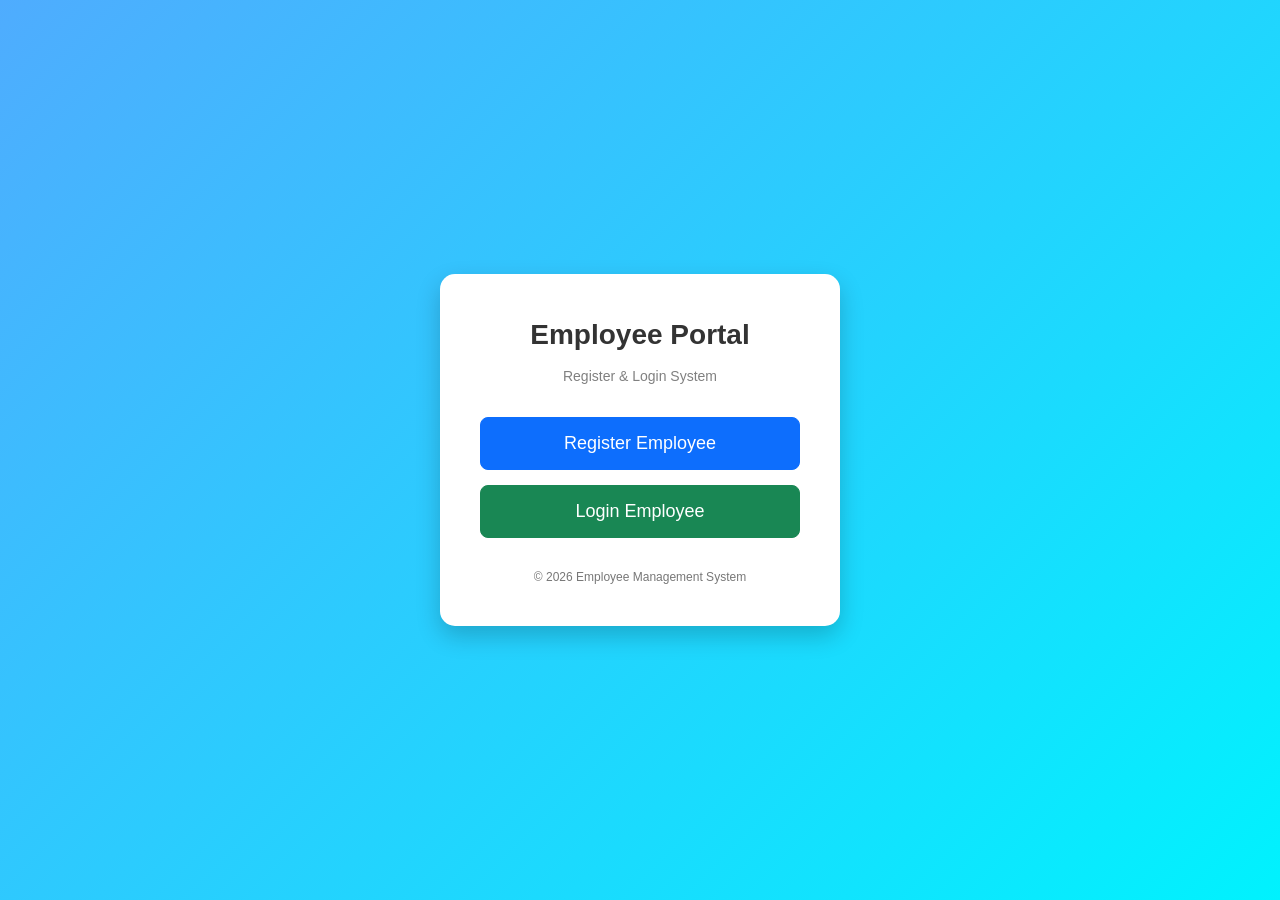
<file: src/main/resources/static/index.html>
<!DOCTYPE html>
<html lang="en">
<head>
    <meta charset="UTF-8">
    <meta name="viewport" content="width=device-width, initial-scale=1.0">
    <title>Employee Management System</title>

    <!-- Bootstrap CSS -->
    <link href="https://cdn.jsdelivr.net/npm/bootstrap@5.3.3/dist/css/bootstrap.min.css" rel="stylesheet">

    <!-- Custom CSS -->
    <link rel="stylesheet" href="style.css">
    
</head>

<body>

<div class="card-box">

    <div class="title">Employee Portal</div>
    <div class="subtitle">Register & Login System</div>

    <!-- Spring Boot routes -->
    <a href="/register" class="btn btn-primary btn-custom">Register Employee</a>
    <a href="/login" class="btn btn-success btn-custom">Login Employee</a>

    <div class="footer-text">
        © 2026 Employee Management System
    </div>

</div>

</body>
</html>
</file>
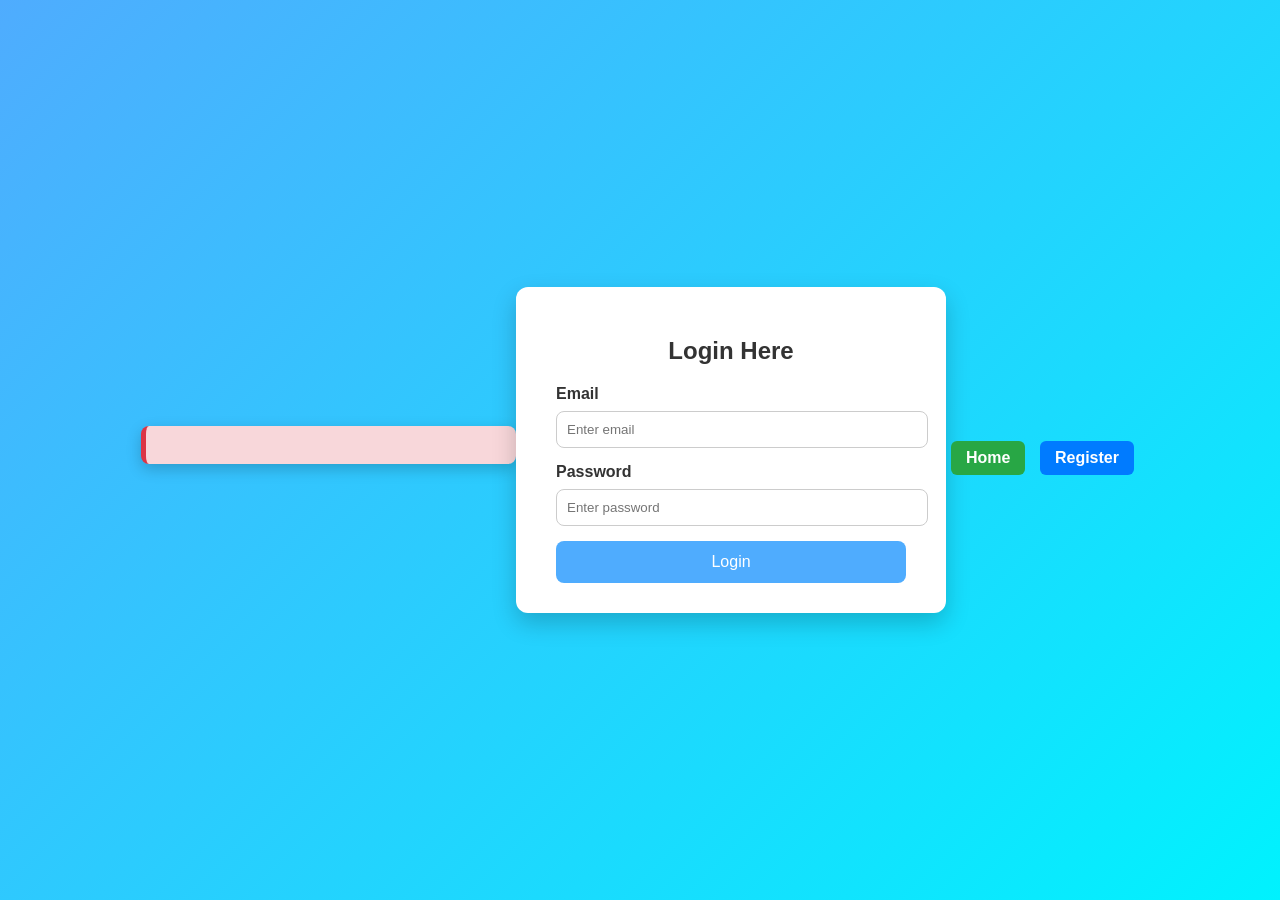
<file: src/main/resources/templates/login.html>
<!DOCTYPE html>
<html xmlns:th="http://www.thymeleaf.org">
<head>
    <title>User Form</title>
    <meta charset="UTF-8">

    <style>
        body {
            background: linear-gradient(135deg, #4facfe, #00f2fe);
            font-family: Arial, sans-serif;
            display: flex;
            justify-content: center;
            align-items: center;
            height: 100vh;
            margin: 0;
        }

        .form-box {
            background: #fff;
            padding: 30px 40px;
            border-radius: 12px;
            width: 350px;
            box-shadow: 0 10px 25px rgba(0,0,0,0.2);
        }

        h2 {
            text-align: center;
            margin-bottom: 20px;
            color: #333;
        }

        input[type="text"],
        input[type="email"],
        input[type="password"] {
            width: 100%;
            padding: 10px;
            margin: 8px 0 15px 0;
            border: 1px solid #ccc;
            border-radius: 8px;
            outline: none;
        }

        input[type="text"]:focus,
        input[type="email"]:focus,
        input[type="password"]:focus {
            border-color: #4facfe;
        }

        input[type="submit"] {
            width: 100%;
            padding: 12px;
            background: #4facfe;
            color: white;
            border: none;
            border-radius: 8px;
            font-size: 16px;
            cursor: pointer;
            transition: 0.3s;
        }

        input[type="submit"]:hover {
            background: #00c6ff;
            transform: scale(1.03);
        }

        label {
            font-weight: bold;
            color: #333;
        }
	  /* Message Styling */
	     .msg {
	         width: 350px;
	         padding: 10px;
	         margin-bottom: 10px;
	         text-align: center;
	         border-radius: 8px;
	         font-weight: bold;
	         box-shadow: 0 5px 15px rgba(0,0,0,0.2);
	     }

	  

	     .error {
	         background-color: #f8d7da;
	         color: #721c24;
	         border-left: 5px solid #dc3545;
	     }
	     /* Links */
	       .links {
	           margin-top: 15px;
	           text-align: center;
	       }

	       .links a {
	           text-decoration: none;
	           padding: 8px 15px;
	           margin: 5px;
	           display: inline-block;
	           border-radius: 6px;
	           font-weight: bold;
	           transition: 0.3s;
	       }
		 .home {
		            background: #28a745;
		            color: white;
		        }

		        .home:hover {
		            background: #218838;
		        }

		        .register {
		            background: #007bff;
		            color: white;
		        }
			  .register:hover {
			            background: #0056b3;
			        }

    </style>
</head>

<body>

	<div th:if="${Error}" class="msg error">
			<h3 th:text="${Error}"></h3>
		</div>

<div class="form-box">

    <h2>Login Here</h2>

    <form  th:action="@{/loginform}" th:object="${employee}" method="post">

        <label>Email</label>
        <input type="email" name="email" placeholder="Enter email" th:fieldt="*{email}">

        <label>Password</label>
        <input type="password" name="password" placeholder="Enter password" th:field="*{password}">

        <input type="submit" value="Login">

    </form>

</div>
<div class="links">
    <a href="/" class="home">Home</a>
    <a href="/register" class="register">Register</a>
</div>
</body>
</html>
</file>
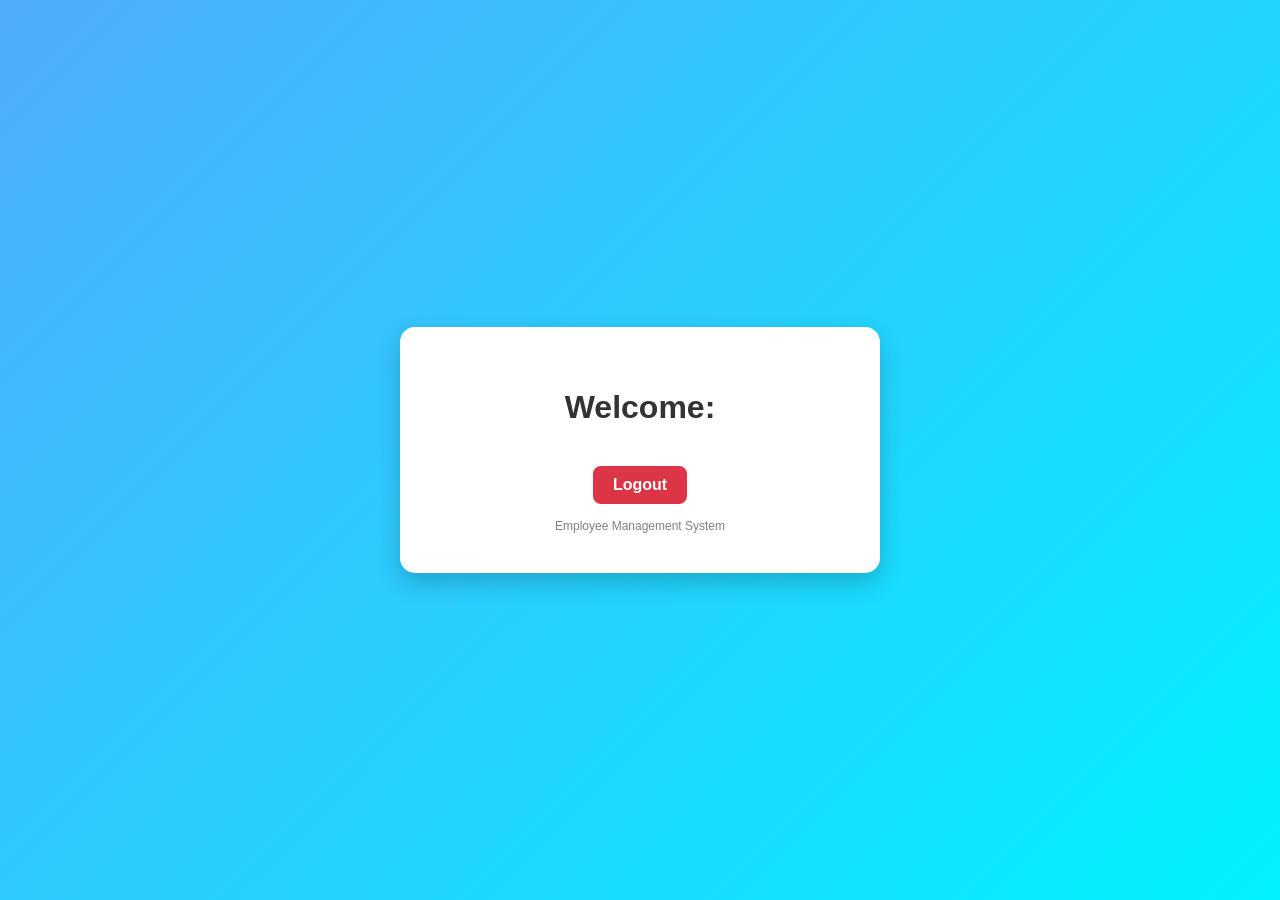
<file: src/main/resources/templates/profile.html>
<!DOCTYPE html>
<html xmlns:th="http://www.thymeleaf.org">
<head>
    <meta charset="UTF-8">
    <meta name="viewport" content="width=device-width, initial-scale=1.0">
    <title>Welcome Page</title>

    <style>
        body {
            background: linear-gradient(135deg, #4facfe, #00f2fe);
            font-family: Arial, sans-serif;
            display: flex;
            justify-content: center;
            align-items: center;
            height: 100vh;
            margin: 0;
            flex-direction: column;
        }

        .card {
            background: #fff;
            padding: 40px;
            border-radius: 15px;
            text-align: center;
            width: 400px;
            box-shadow: 0 10px 25px rgba(0,0,0,0.2);
        }

        h1 {
            color: #333;
            margin-bottom: 20px;
        }

        .username {
            color: #4facfe;
            font-weight: bold;
        }

        .logout-btn {
            display: inline-block;
            margin-top: 20px;
            padding: 10px 20px;
            background: #dc3545;
            color: white;
            text-decoration: none;
            border-radius: 8px;
            font-weight: bold;
            transition: 0.3s;
        }

        .logout-btn:hover {
            background: #b52a37;
            transform: scale(1.05);
        }

        .footer {
            margin-top: 15px;
            font-size: 12px;
            color: gray;
        }
    </style>

</head>

<body>

<div class="card">

    <h1>
        Welcome:
        <span class="username" th:text="${modelname}"></span>
    </h1>

    <a class="logout-btn" th:href="@{/logout}">Logout</a>

    <div class="footer">
        Employee Management System
    </div>

</div>

</body>
</html>
</file>
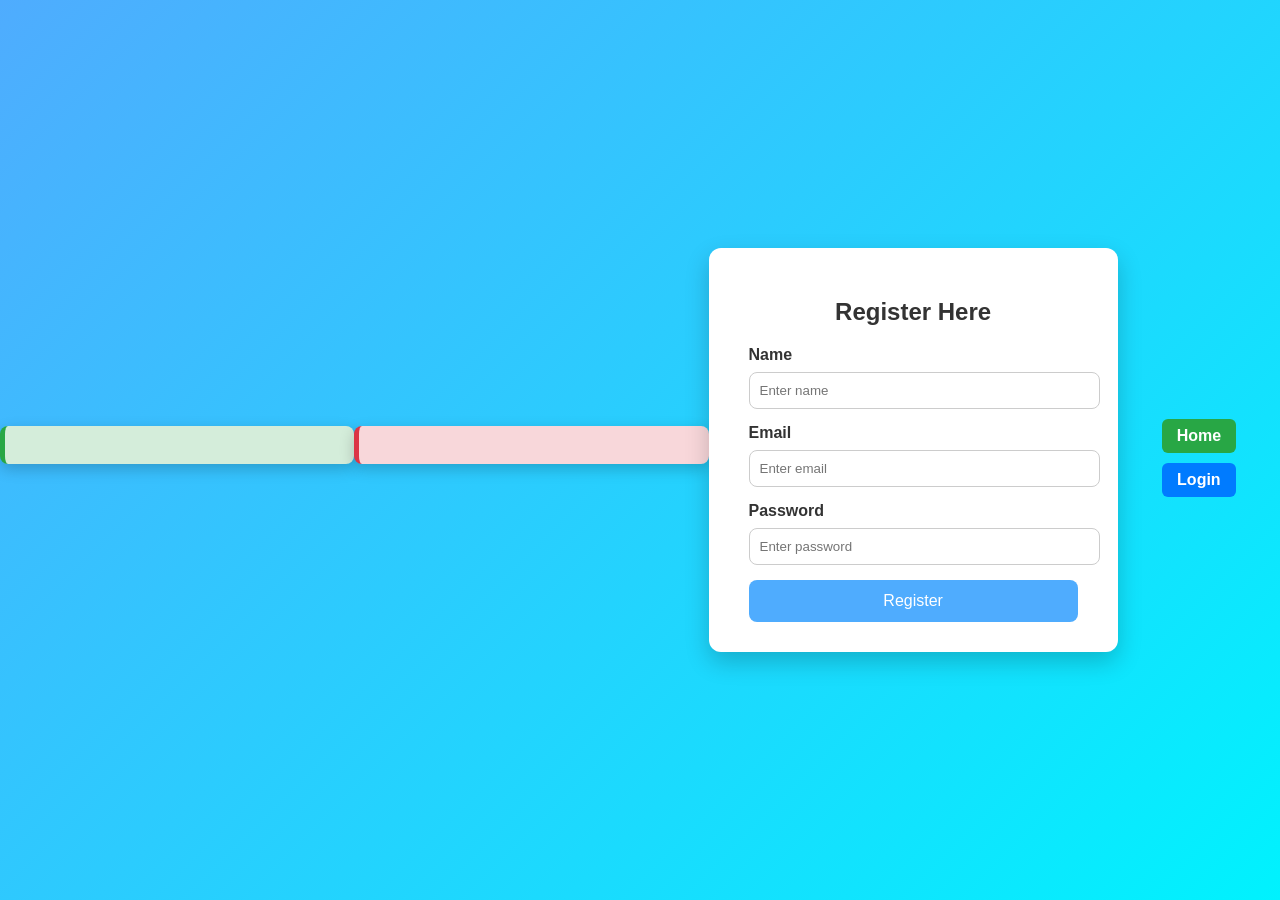
<file: src/main/resources/templates/register.html>
<!DOCTYPE html>
<html xmlns:th="http://www.thymeleaf.org">
<head>
    <title>User Form</title>
    <meta charset="UTF-8">

    <style>
        body {
            background: linear-gradient(135deg, #4facfe, #00f2fe);
            font-family: Arial, sans-serif;
            display: flex;
            justify-content: center;
            align-items: center;
            height: 100vh;
            margin: 0;
        }

        .form-box {
            background: #fff;
            padding: 30px 40px;
            border-radius: 12px;
            width: 350px;
            box-shadow: 0 10px 25px rgba(0,0,0,0.2);
        }

        h2 {
            text-align: center;
            margin-bottom: 20px;
            color: #333;
        }

        input[type="text"],
        input[type="email"],
        input[type="password"] {
            width: 100%;
            padding: 10px;
            margin: 8px 0 15px 0;
            border: 1px solid #ccc;
            border-radius: 8px;
            outline: none;
        }

        input[type="text"]:focus,
        input[type="email"]:focus,
        input[type="password"]:focus {
            border-color: #4facfe;
        }

        input[type="submit"] {
            width: 100%;
            padding: 12px;
            background: #4facfe;
            color: white;
            border: none;
            border-radius: 8px;
            font-size: 16px;
            cursor: pointer;
            transition: 0.3s;
        }

        input[type="submit"]:hover {
            background: #00c6ff;
            transform: scale(1.03);
        }

        label {
            font-weight: bold;
            color: #333;
        }
	  /* Message Styling */
	     .msg {
	         width: 350px;
	         padding: 10px;
	         margin-bottom: 10px;
	         text-align: center;
	         border-radius: 8px;
	         font-weight: bold;
	         box-shadow: 0 5px 15px rgba(0,0,0,0.2);
	     }

	     .success {
	         background-color: #d4edda;
	         color: #155724;
	         border-left: 5px solid #28a745;
	     }

	     .error {
	         background-color: #f8d7da;
	         color: #721c24;
	         border-left: 5px solid #dc3545;
	     }
	     /* Footer Links */
	           .links {
	               margin-top: 15px;
	               text-align: center;
	           }

	           .links a {
	               text-decoration: none;
	               padding: 8px 15px;
	               margin: 5px;
	               display: inline-block;
	               border-radius: 6px;
	               font-weight: bold;
	               transition: 0.3s;
	           }

	           .home {
	               background: #28a745;
	               color: white;
	           }

	           .home:hover {
	               background: #218838;
	           }

	           .login {
	               background: #007bff;
	               color: white;
	           }

	           .login:hover {
	               background: #0056b3;
	           }

    </style>
</head>

<body>
	<div th:if="${success}" class="msg success">
		<h3  th:text="${success}"></h3>
	</div>
	<div th:if="${Error}" class="msg error">
			<h3 th:text="${Error}"></h3>
		</div>

<div class="form-box">

    <h2>Register Here</h2>

    <form  th:action="@{/regform}" th:object="${employee}" method="post">

        <label>Name</label>
        <input type="text" name="name" placeholder="Enter name" th:field="*{name}">

        <label>Email</label>
        <input type="email" name="email" placeholder="Enter email" th:fieldt="*{email}">

        <label>Password</label>
        <input type="password" name="password" placeholder="Enter password" th:field="*{password}">

        <input type="submit" value="Register">

    </form>

</div>
<div class="links">
    <a href="/" class="home">Home</a>
    <a href="/login" class="login">Login</a>
</div>
</body>
</html>
</file>
<file: src/main/resources/static/style.css>
body {
    background: linear-gradient(135deg, #4facfe, #00f2fe);
    height: 100vh;
    display: flex;
    justify-content: center;
    align-items: center;
    font-family: Arial, sans-serif;
    margin: 0;
}


.card-box {
    background: #ffffff;
    padding: 40px;
    border-radius: 15px;
    text-align: center;
    box-shadow: 0 10px 25px rgba(0, 0, 0, 0.2);
    width: 400px;
    transition: 0.3s ease;
}

.card-box:hover {
    transform: translateY(-5px);
}


.title {
    font-size: 28px;
    font-weight: bold;
    margin-bottom: 10px;
    color: #333;
}


.subtitle {
    color: gray;
    margin-bottom: 30px;
    font-size: 14px;
}


.btn-custom {
    width: 100%;
    margin-bottom: 15px;
    padding: 12px;
    font-size: 18px;
    border-radius: 8px;
    transition: 0.3s ease;
}

.btn-custom:hover {
    transform: scale(1.05);
}


.footer-text {
    margin-top: 15px;
    font-size: 12px;
    color: #777;
}
</file>
